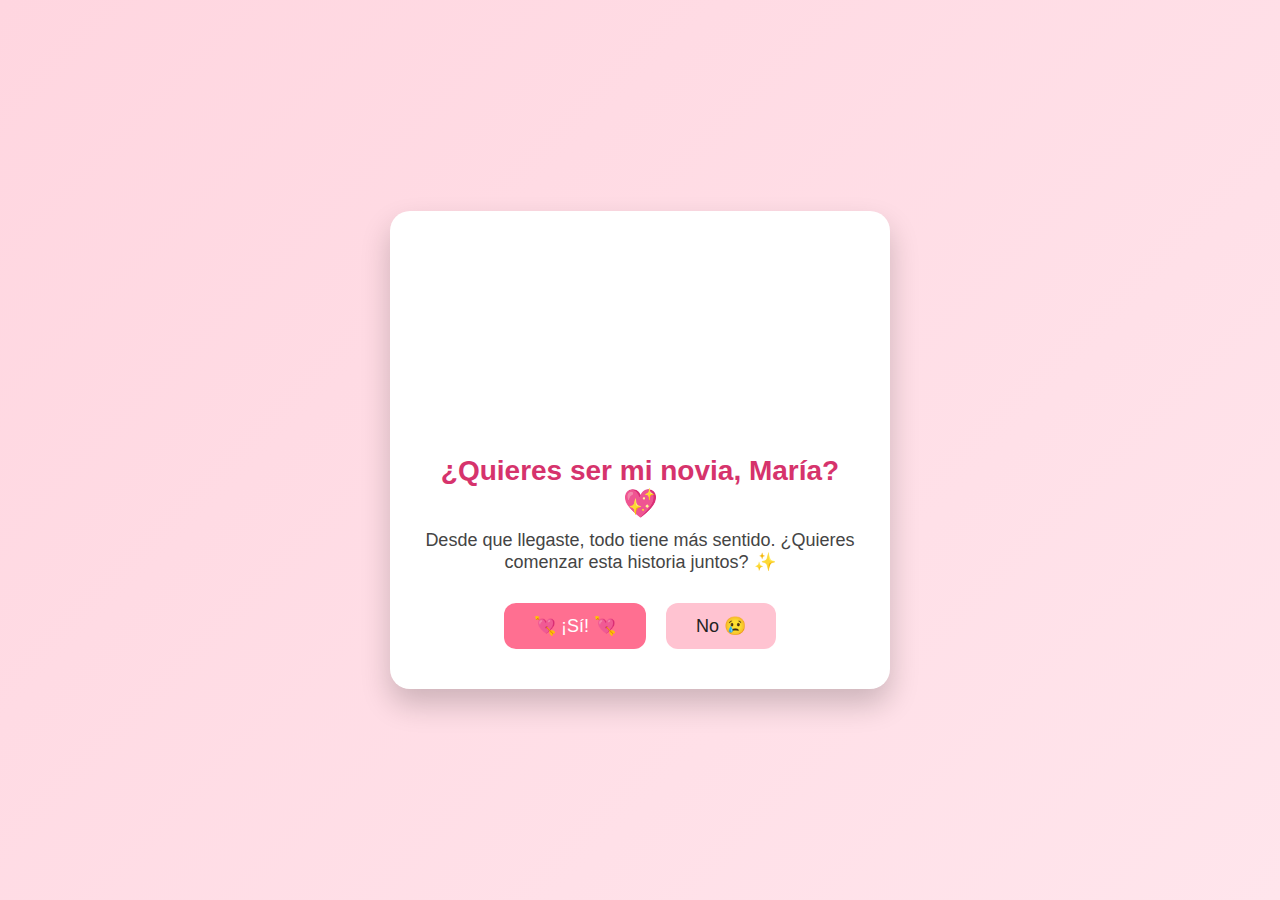
<file: index.html>
<!DOCTYPE html>
<html lang="es">
<head>
  <meta charset="UTF-8" />
  <meta name="viewport" content="width=device-width, initial-scale=1.0"/>
  <link rel="stylesheet" href="style.css" />
  <title>¿Quieres ser mi novia?</title>
</head>
<body>
  <div class="container">
    <div class="gif">
      <iframe src="https://tenor.com/embed/2871482820979272488" frameborder="0" allowfullscreen></iframe>
    </div>
    <h1>¿Quieres ser mi novia, María? 💖</h1>
    <p>Desde que llegaste, todo tiene más sentido. ¿Quieres comenzar esta historia juntos? ✨</p>
    <div class="btn-group">
      <a href="si.html" class="btn yes">💘 ¡Sí! 💘</a>
      <button id="btn-no" class="btn no">No 😢</button>
    </div>
  </div>

  <script src="script.js"></script>
</body>
</html>
</file>
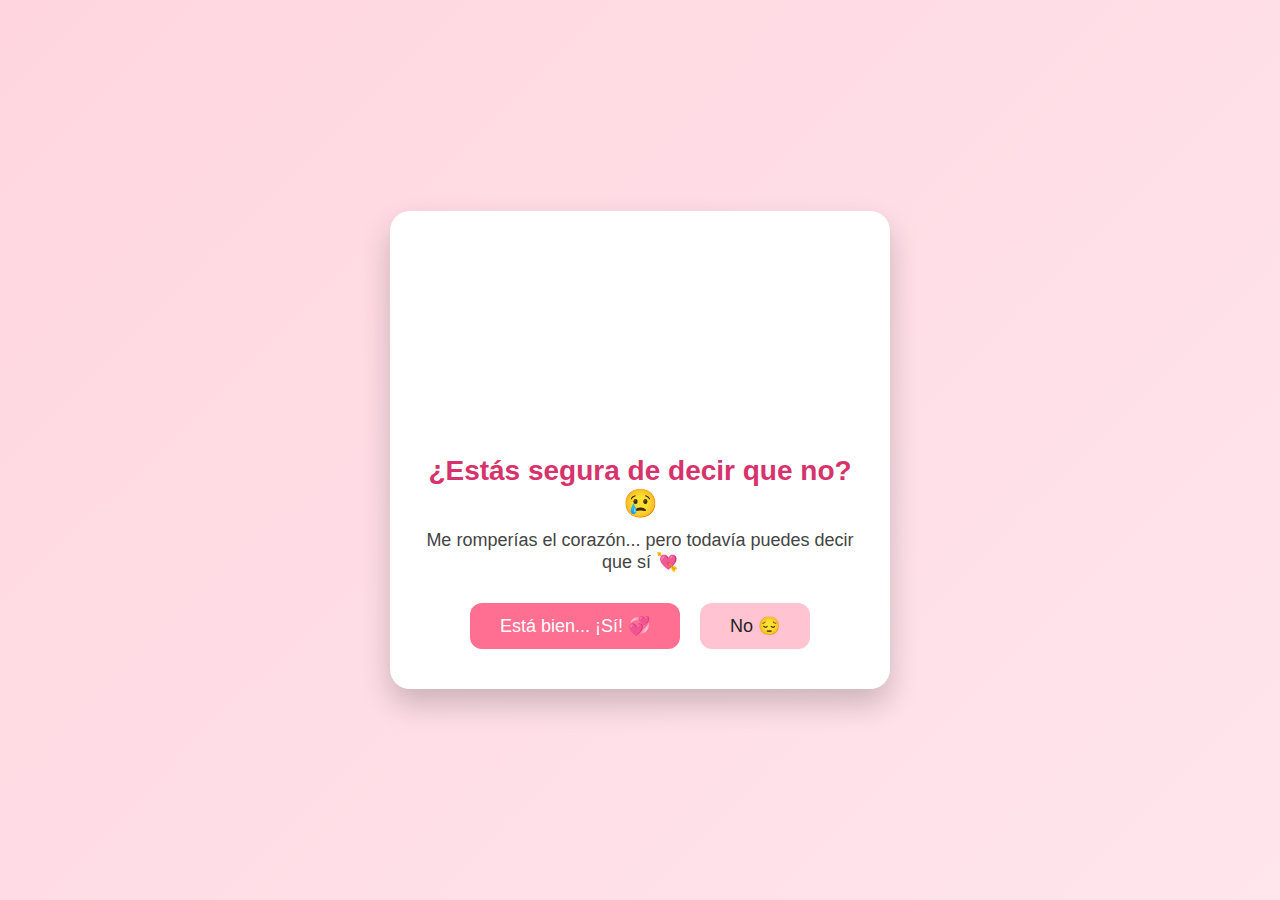
<file: no1.html>
<!DOCTYPE html>
<html lang="es">
<head>
  <meta charset="UTF-8" />
  <meta name="viewport" content="width=device-width, initial-scale=1.0"/>
  <link rel="stylesheet" href="style.css" />
  <title>¿Estás segura?</title>
</head>
<body>
  <div class="container">
    <div class="gif">
      <iframe src="https://tenor.com/embed/18148463711766725559" frameborder="0" allowfullscreen></iframe>
    </div>
    <h1>¿Estás segura de decir que no? 😢</h1>
    <p>Me romperías el corazón... pero todavía puedes decir que sí 💘</p>
    <div class="btn-group">
      <a href="si.html" class="btn yes">Está bien... ¡Sí! 💞</a>
      <a href="no2.html" class="btn no">No 😔</a>
    </div>
  </div>
</body>
</html>
</file>
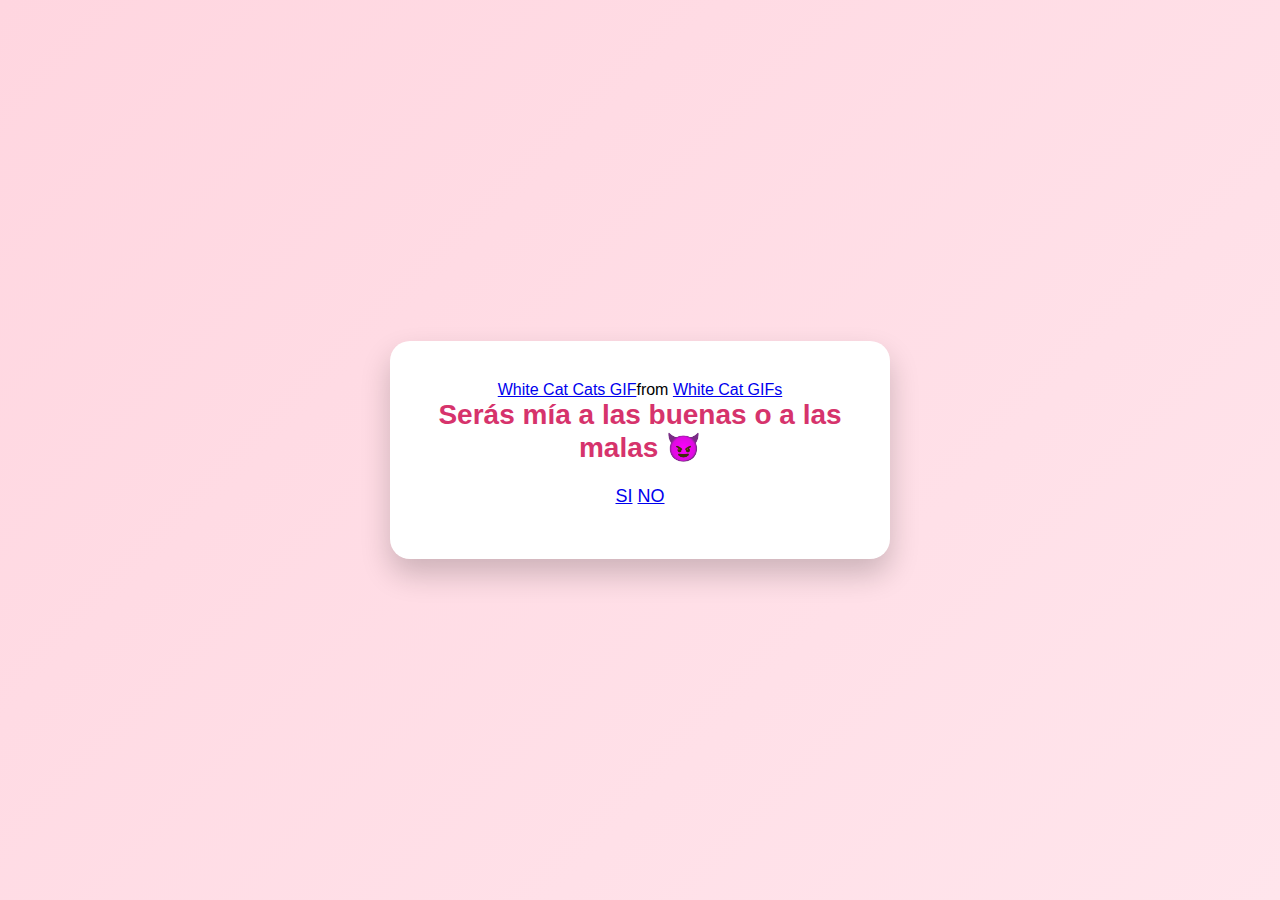
<file: no2.html>
<!DOCTYPE html>
<html lang="en">
<head>
    <meta charset="UTF-8">
    <meta name="viewport" content="width=device-width, initial-scale=1.0">
    <link rel="stylesheet" href="style.css">
    <title>Serás mía...</title>
</head>
<body>
    <div class="container">
        <div class="tenor-gif-embed" data-postid="21443416" data-share-method="host" data-aspect-ratio="0.95625" data-width="100%">
            <a href="https://tenor.com/view/white-cat-cats-hell-yeah-cat-gif-21443416">White Cat Cats GIF</a>from 
            <a href="https://tenor.com/search/white+cat-gifs">White Cat GIFs</a>
        </div>
        <script type="text/javascript" async src="https://tenor.com/embed.js"></script>
        
        <h1>Serás mía a las buenas o a las malas 😈</h1>
        
        <div class="btn">
            <a href="si.html">SI</a>
            <a href="#" id="btn-random">NO</a>
        </div>
    </div>

    <script src="script.js"></script>
</body>
</html>
</file>
<file: style.css>
* {
  margin: 0;
  padding: 0;
  box-sizing: border-box;
  font-family: "Segoe UI", sans-serif;
}

body {
  display: flex;
  justify-content: center;
  align-items: center;
  min-height: 100vh;
  background: linear-gradient(135deg, #ffd6e0, #ffe5ec);
  padding: 20px;
}

.container {
  text-align: center;
  background: #fff;
  padding: 40px 30px;
  border-radius: 20px;
  box-shadow: 0 15px 30px rgba(0, 0, 0, 0.2);
  max-width: 500px;
  animation: fadeIn 1.2s ease;
}

.gif iframe {
  width: 180px;
  height: 180px;
  border-radius: 15px;
  margin-bottom: 20px;
}

h1 {
  font-size: 28px;
  color: #d6336c;
  margin-bottom: 10px;
}

p {
  font-size: 18px;
  color: #444;
  margin-bottom: 30px;
}

.btn-group {
  display: flex;
  justify-content: center;
  gap: 20px;
}

.btn {
  padding: 12px 30px;
  border: none;
  border-radius: 12px;
  font-size: 18px;
  cursor: pointer;
  text-decoration: none;
  transition: all 0.3s ease;
}

.yes {
  background-color: #ff6f91;
  color: white;
}

.no {
  background-color: #ffc3d1;
  color: #222;
  position: relative;
}

.btn:hover {
  transform: scale(1.05);
}

@keyframes fadeIn {
  from { opacity: 0; transform: translateY(20px); }
  to { opacity: 1; transform: translateY(0); }
}
</file>
